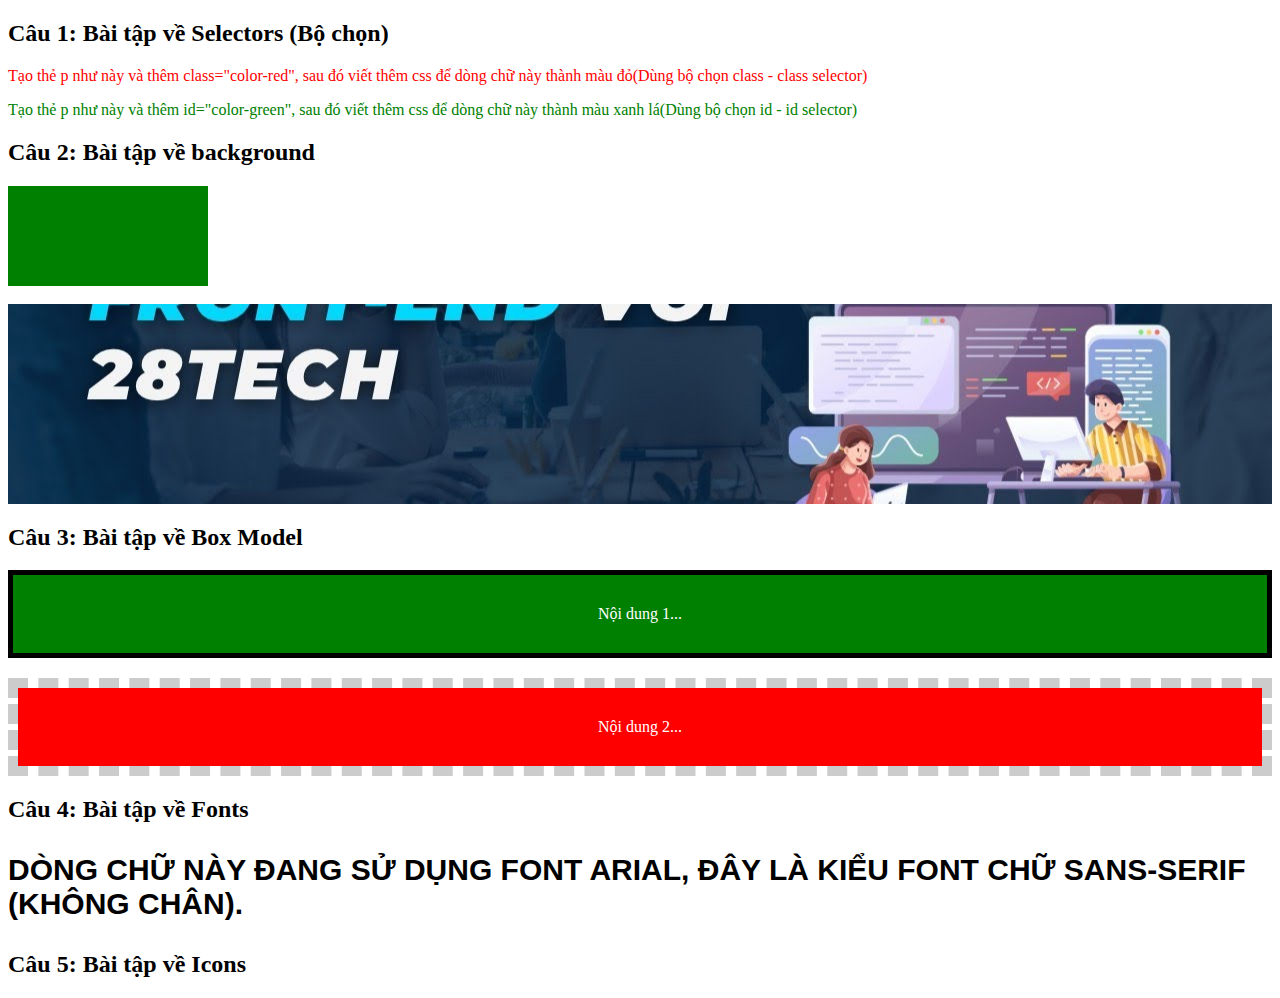
<file: index.html>
<!DOCTYPE html>
<html lang="en">
<head>
    <meta charset="UTF-8">
    <meta name="viewport" content="width=device-width, initial-scale=1.0">
    <title>Bài tập 04</title>
    <link rel="stylesheet" href="css/style1.css">
    <link rel="stylesheet" href="https://cdnjs.cloudflare.com/ajax/libs/font-awesome/6.2.1/css/all.min.css" integrity="sha512-MV7K8+y+gLIBoVD59lQIYicR65iaqukzvf/nwasF0nqhPay5w/9lJmVM2hMDcnK1OnMGCdVK+iQrJ7lzPJQd1w==" crossorigin="anonymous" referrerpolicy="no-referrer" />
</head>
<body>
    <h2><b>Câu 1: Bài tập về Selectors (Bộ chọn)</b></h2>
    <p class="color-red">Tạo thẻ p như này và thêm class="color-red", sau đó viết thêm css để dòng chữ này thành màu đỏ(Dùng bộ chọn class - class selector)</p>
    <p id="color-green">Tạo thẻ p như này và thêm id="color-green", sau đó viết thêm css để dòng chữ này thành màu xanh lá(Dùng bộ chọn id - id selector)</p>

    <h2>Câu 2: Bài tập về background</h2>
    <div class="bg-green"></div>
    <br/>
    <div class="ig"></div>
    <h2>Câu 3: Bài tập về Box Model</h2>
    <div class="box">Nội dung 1...</div>
    <div class="box-2">Nội dung 2...</div>
    <h2>Câu 4: Bài tập về Fonts</h2>
    <p class="font-arial">
        Dòng chữ này đang sử dụng font Arial, đây là kiểu font chữ sans-serif (Không chân).
    </p>
    <h2>Câu 5: Bài tập về Icons</h2>
    <i class="fa-brands fa-facebook"></i>
    <i class="fa-brands fa-twitter"></i>
    <i class="fa-brands fa-instagram"></i>
    <i class="fa-brands fa-youtube"></i>
</body>
</html>
</file>
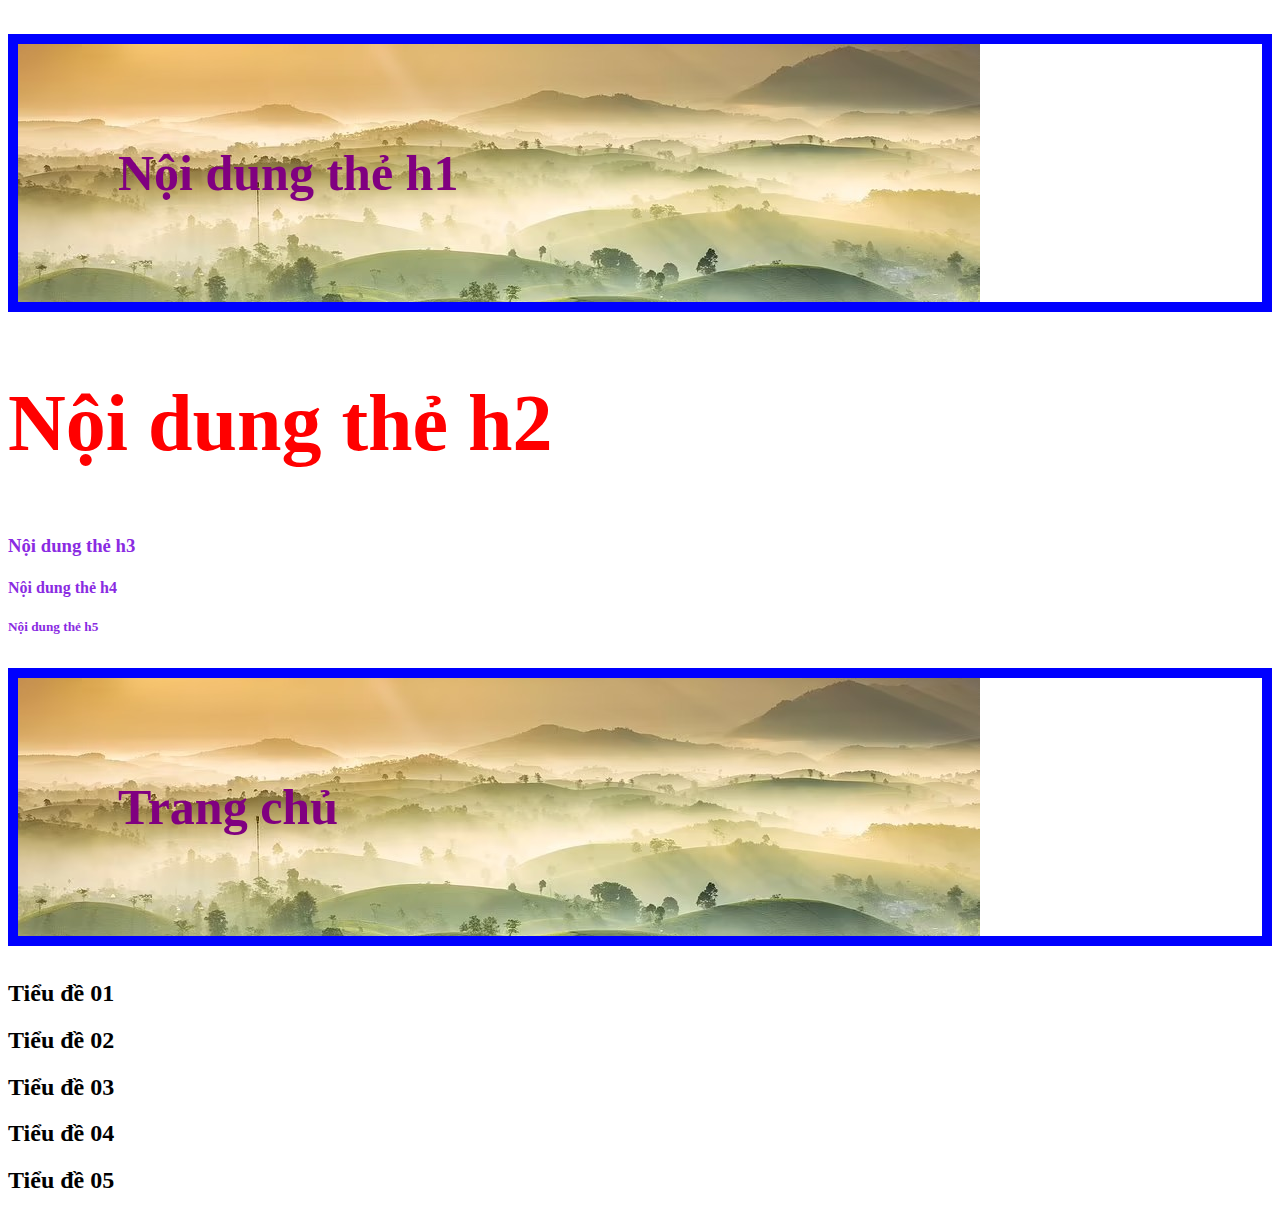
<file: vidu-04.html>
<!DOCTYPE html>
<html lang="en">
<head>
    <meta charset="UTF-8">
    <meta name="viewport" content="width=device-width, initial-scale=1.0">
    <title>Ví dụ 4</title>
    <link rel="stylesheet" href="css/style.css">
</head>
<body>

    <h1>Nội dung thẻ h1</h1>
    <h2 id="tag-h2">Nội dung thẻ h2</h2>
    <h3 class="color">Nội dung thẻ h3</h3>
    <h4 class="color">Nội dung thẻ h4</h4>
    <h5 class="color">Nội dung thẻ h5</h5>

    <h1>Trang chủ</h1>
    <h2>Tiểu đề 01</h2>
    <h2>Tiểu đề 02</h2>
    <h2>Tiểu đề 03</h2>
    <h2>Tiểu đề 04</h2>
    <h2>Tiểu đề 05</h2>
</body>
</html>
</file>
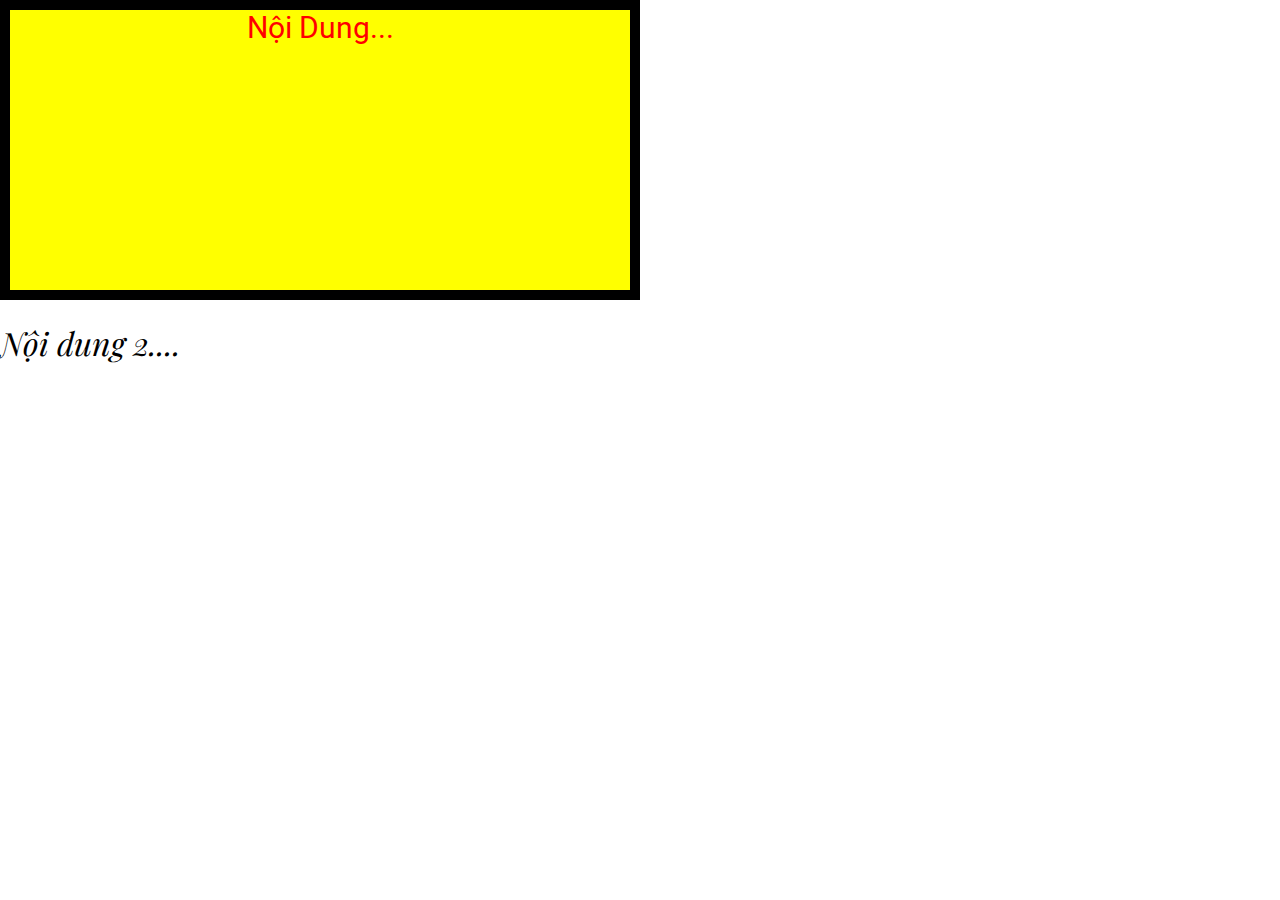
<file: vidu2-04.html>
<!DOCTYPE html>
<html lang="en">
<head>
    <meta charset="UTF-8">
    <meta name="viewport" content="width=device-width, initial-scale=1.0">
    <title>Document</title>
    <link rel="stylesheet" href="css/style3.css">
    <link rel="stylesheet" href="https://cdnjs.cloudflare.com/ajax/libs/font-awesome/6.4.0/css/all.min.css" integrity="sha512-iecdLmaskl7CVkqkXNQ/ZH/XLlvWZOJyj7Yy7tcenmpD1ypASozpmT/E0iPtmFIB46ZmdtAc9eNBvH0H/ZpiBw==" crossorigin="anonymous" referrerpolicy="no-referrer" />
</head>
<body>
    <style>
       
    </style>
    <div class="box">
        Nội dung...
    </div>
    <h1>
        <i class="fa-brands fa-facebook"></i>
        Nội dung 2....
    </h1>
</body>
</html>
</file>
<file: css/style1.css>
.color-red{
    color: red;
}
#color-green{
    color: green;
}
.bg-green{
    background-color: green;
    height: 100px;
    width: 200px;
}
.ig{
    background-image: url(../khoa-hoc-front-end.jpg);
    height: 200px;
    width: 100%;
    background-attachment: fixed;
}
.box {
    border: 5px solid black;
    background-color: green;
    color: white;
    text-align: center;
    padding: 30px;
}
.box-2 {
    border: 10px dashed #ccc;
    background-color: red;
    margin-top: 20px;
    padding: 30px;
    text-align: center;
    color: white;
    background-clip: padding-box;
}
.font-arial{
    text-transform: uppercase;
    font-weight: 700;
    font-size: 30px;
    font-family: Arial, Helvetica, sans-serif;
}
</file>
<file: css/style.css>
/* bộ chọn tất cả */
/* *{
    text-align: center;
} */
/* bộ chọn theo element */
h1{
    color: green;
    font-size: 40px;
}
/* bộ chọn theo id */
#tag-h2{
    color: red;
    font-size: 80px;
}
/* bộ chọn theo class */
.color{
    color: blueviolet;
}
/* bộ chọn theo nhóm */
h1{
    font-size: 50px;
    color:blue;
}
h1{
    color:purple;
    border: 10px solid blue;
    padding: 100px;
    background-image: url(../11-167186872826516072932\ copy.jpg);
    background-repeat: no-repeat;
}
</file>
<file: css/style3.css>
@import url('https://fonts.googleapis.com/css2?family=Playfair+Display:ital,wght@0,400;0,500;0,600;0,700;0,800;0,900;1,400;1,500;1,600;1,700;1,800;1,900&family=Roboto:ital,wght@0,100;0,300;0,400;0,500;0,700;0,900;1,100;1,300;1,400;1,500;1,700;1,900&display=swap');
body{
    margin: 0px;
}
.box{
    background-color: yellow;
    font-size: 30px;
    /* padding: 30px; */
    border: 10px solid black;
    /* width: 200px; */
    width: 50vw;
    height: 300px;
    box-sizing: border-box;
    color: red;
    text-align: center;
    text-transform: capitalize;
    font-family: 'Roboto', sans-serif;
}
h1{
    font-family: 'Playfair Display', serif;
    font-style:italic;
    font-weight: 300;
}
</file>
